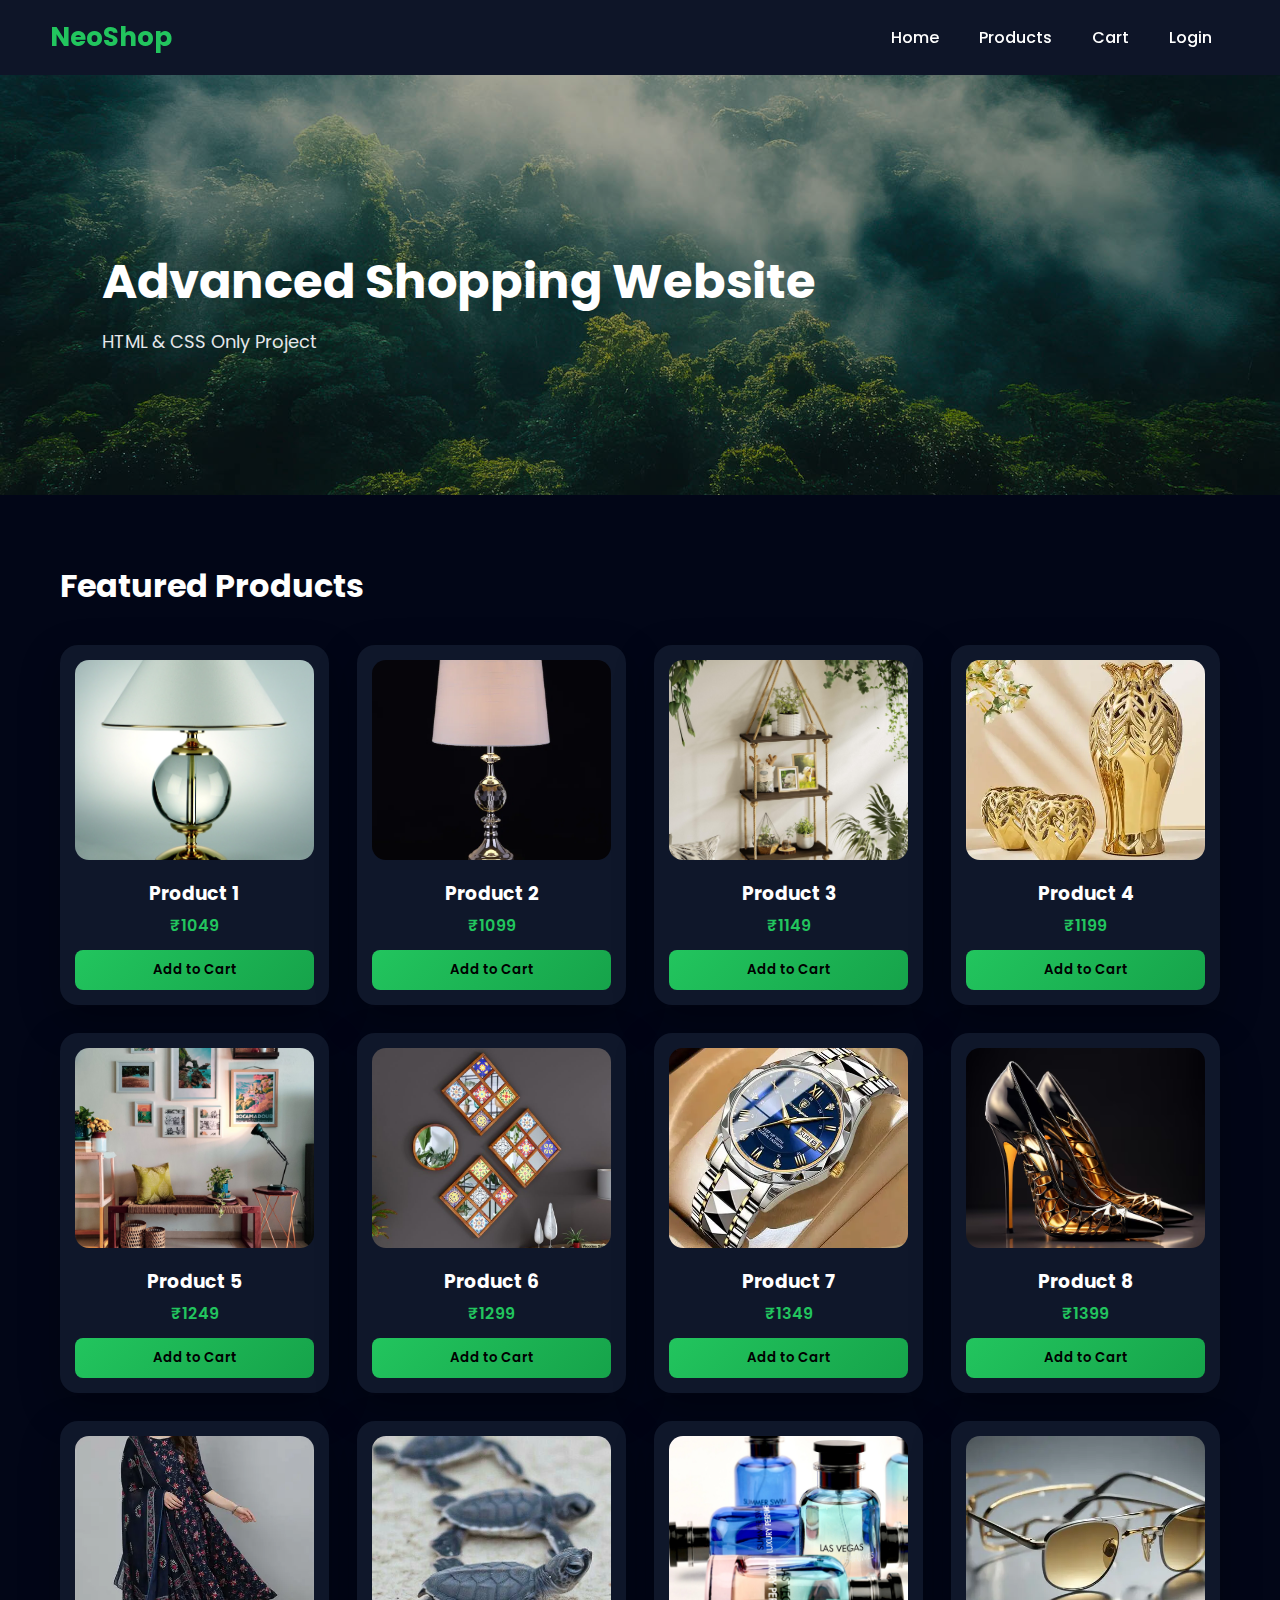
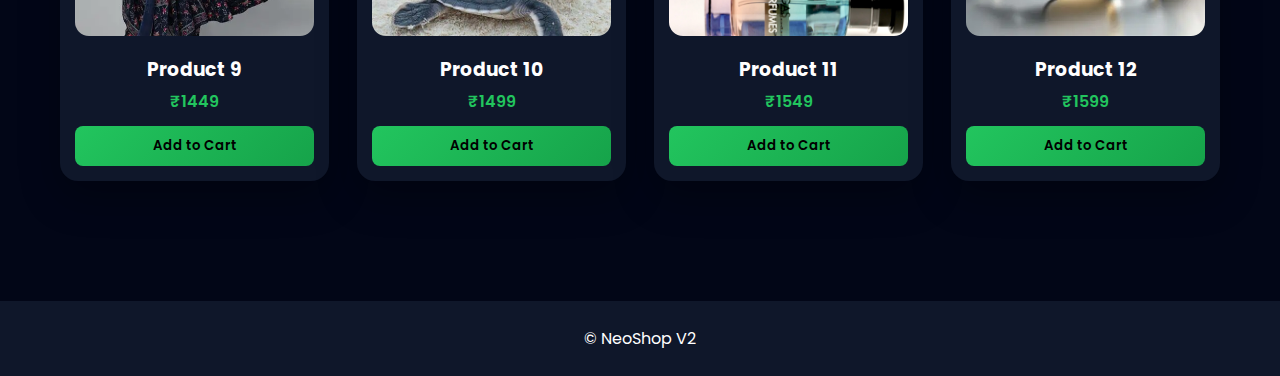
<file: index.html>
<!DOCTYPE html>
<html>
<head>
<title>NeoShop V2</title>
<link rel="stylesheet" href="css/style.css">
<link href="https://fonts.googleapis.com/css2?family=Poppins:wght@300;500;700&display=swap" rel="stylesheet">
</head>
<body>

<header class="nav">
<h1>NeoShop</h1>
<nav>
<a href="index.html">Home</a>
<a href="#products">Products</a>
<a href="cart.html">Cart</a>
<a href="login.html">Login</a>
</nav>
</header>

<section class="hero">
<img src="images/hero.jpg">
<div class="hero-text">
<h2>Advanced Shopping Website</h2>
<p>HTML & CSS Only Project</p>
</div>
</section>

<section class="products" id="products">
<h2>Featured Products</h2>
<div class="grid">

<!-- TUMHARE PRODUCTS AS IT IS -->
<div class="card">
<img src="images/products/lamp.jpg">
<h3>Product 1</h3>
<p>₹1049</p>
<button>Add to Cart</button>
</div>

<div class="card">
<img src="images/products/image.png">
<h3>Product 2</h3>
<p>₹1099</p>
<button>Add to Cart</button>
</div>

<div class="card">
<img src="images/products/image-204-1024x1024.png">
<h3>Product 3</h3>
<p>₹1149</p>
<button>Add to Cart</button>
</div>

<div class="card">
<img src="images/products/OIP.webp">
<h3>Product 4</h3>
<p>₹1199</p>
<button>Add to Cart</button>
</div>

<div class="card">
<img src="images/products/IMG_20201114_1122021-scaled.avif">
<h3>Product 5</h3>
<p>₹1249</p>
<button>Add to Cart</button>
</div>

<div class="card">
<img src="images/products/wall.jpg">
<h3>Product 6</h3>
<p>₹1299</p>
<button>Add to Cart</button>
</div>

<div class="card">
<img src="images/products/watch.webp">
<h3>Product 7</h3>
<p>₹1349</p>
<button>Add to Cart</button>
</div>

<div class="card">
<img src="images/products/luxury-womens-shoes.avif">
<h3>Product 8</h3>
<p>₹1399</p>
<button>Add to Cart</button>
</div>

<div class="card">
<img src="images/products/suit.webp">
<h3>Product 9</h3>
<p>₹1449</p>
<button>Add to Cart</button>
</div>

<div class="card">
<img src="images/products/turtle.jpg">
<h3>Product 10</h3>
<p>₹1499</p>
<button>Add to Cart</button>
</div>

<div class="card">
<img src="images/products/about-img.jpg">
<h3>Product 11</h3>
<p>₹1549</p>
<button>Add to Cart</button>
</div>

<div class="card">
<img src="images/products/goggles.webp">
<h3>Product 12</h3>
<p>₹1599</p>
<button>Add to Cart</button>
</div>

</div>
</section>

<footer>© NeoShop V2</footer>
</body>
</html>
</file>
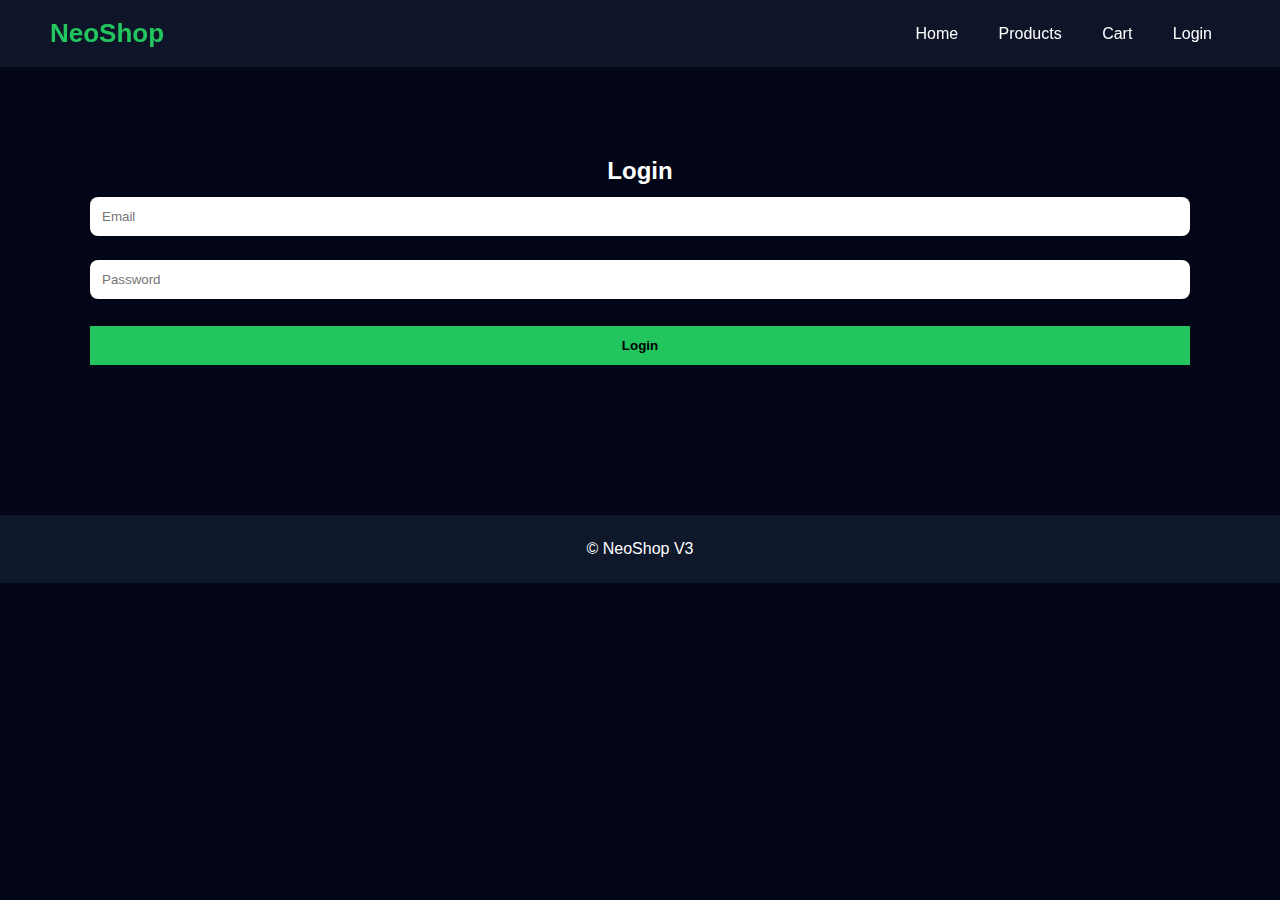
<file: login.html>
<!DOCTYPE html>
<html>
<head>
<title>Login</title>
<link rel="stylesheet" href="css/style.css">
</head>
<body>

<header class="nav">
<h1>NeoShop</h1>
<nav>
<a href="index.html">Home</a>
<a href="products.html">Products</a>
<a href="cart.html">Cart</a>
<a href="login.html">Login</a>
</nav>
</header>

<section class="login">
<h2>Login</h2>
<input type="email" placeholder="Email">
<input type="password" placeholder="Password">
<button>Login</button>
</section>

<footer>© NeoShop V3</footer>

</body>
</html>
</file>
<file: css/style.css>
*{
  margin:0;
  padding:0;
  box-sizing:border-box;
  font-family:'Poppins',sans-serif;
}

body{
  background:#020617;
  color:#fff;
}

/* NAVBAR */
.nav{
  display:flex;
  justify-content:space-between;
  align-items:center;
  padding:18px 50px;
  background:rgba(15,23,42,0.9);
  backdrop-filter:blur(10px);
  position:sticky;
  top:0;
  z-index:1000;
}

.nav h1{
  color:#22c55e;
  font-size:26px;
}

.nav a{
  margin:0 18px;
  color:#fff;
  text-decoration:none;
  font-weight:500;
  position:relative;
}

.nav a::after{
  content:'';
  position:absolute;
  width:0;
  height:2px;
  background:#22c55e;
  left:0;
  bottom:-5px;
  transition:.3s;
}

.nav a:hover::after{
  width:100%;
}

/* HERO */
.hero{
  position:relative;
}

.hero img{
  width:100%;
  height:420px;
  object-fit:cover;
  filter:brightness(70%);
}

.hero-text{
  position:absolute;
  top:40%;
  left:8%;
}

.hero-text h2{
  font-size:48px;
}

.hero-text p{
  font-size:18px;
  margin-top:10px;
  color:#e5e7eb;
}

/* PRODUCTS */
.products{
  padding:60px;
}

.products h2{
  margin-bottom:35px;
  font-size:32px;
}

.grid{
  display:grid;
  grid-template-columns:repeat(auto-fit,minmax(230px,1fr));
  gap:28px;
}

.card{
  background:#0f172a;
  padding:15px;
  border-radius:18px;
  text-align:center;
  transition:.4s;
  box-shadow:0 15px 40px rgba(0,0,0,.3);
}

.card:hover{
  transform:translateY(-10px) scale(1.03);
}

.card img{
  width:100%;
  height:200px;
  object-fit:cover;
  border-radius:14px;
}

.card h3{
  margin:12px 0 5px;
}

.card p{
  color:#22c55e;
  font-weight:600;
}

.card button{
  margin-top:12px;
  width:100%;
  padding:10px;
  background:linear-gradient(135deg,#22c55e,#16a34a);
  border:none;
  border-radius:8px;
  font-weight:600;
  cursor:pointer;
}

/* CART */
.cart{
  padding:90px;
  text-align:center;
}

.cart-box{
  max-width:420px;
  margin:auto;
  background:#0f172a;
  padding:40px;
  border-radius:18px;
}

.cart button{
  margin-top:20px;
  padding:12px 35px;
  background:#22c55e;
  border:none;
  font-weight:600;
}

/* LOGIN */
.login{
  padding:90px;
  text-align:center;
}

.login-box{
  max-width:360px;
  margin:auto;
  background:#0f172a;
  padding:40px;
  border-radius:18px;
}

.login input{
  width:100%;
  padding:12px;
  margin:12px 0;
  border:none;
  border-radius:8px;
}

.login button{
  margin-top:15px;
  width:100%;
  padding:12px;
  background:#22c55e;
  border:none;
  font-weight:600;
}

/* FOOTER */
footer{
  text-align:center;
  padding:25px;
  background:#0f172a;
  margin-top:60px;
}
</file>
